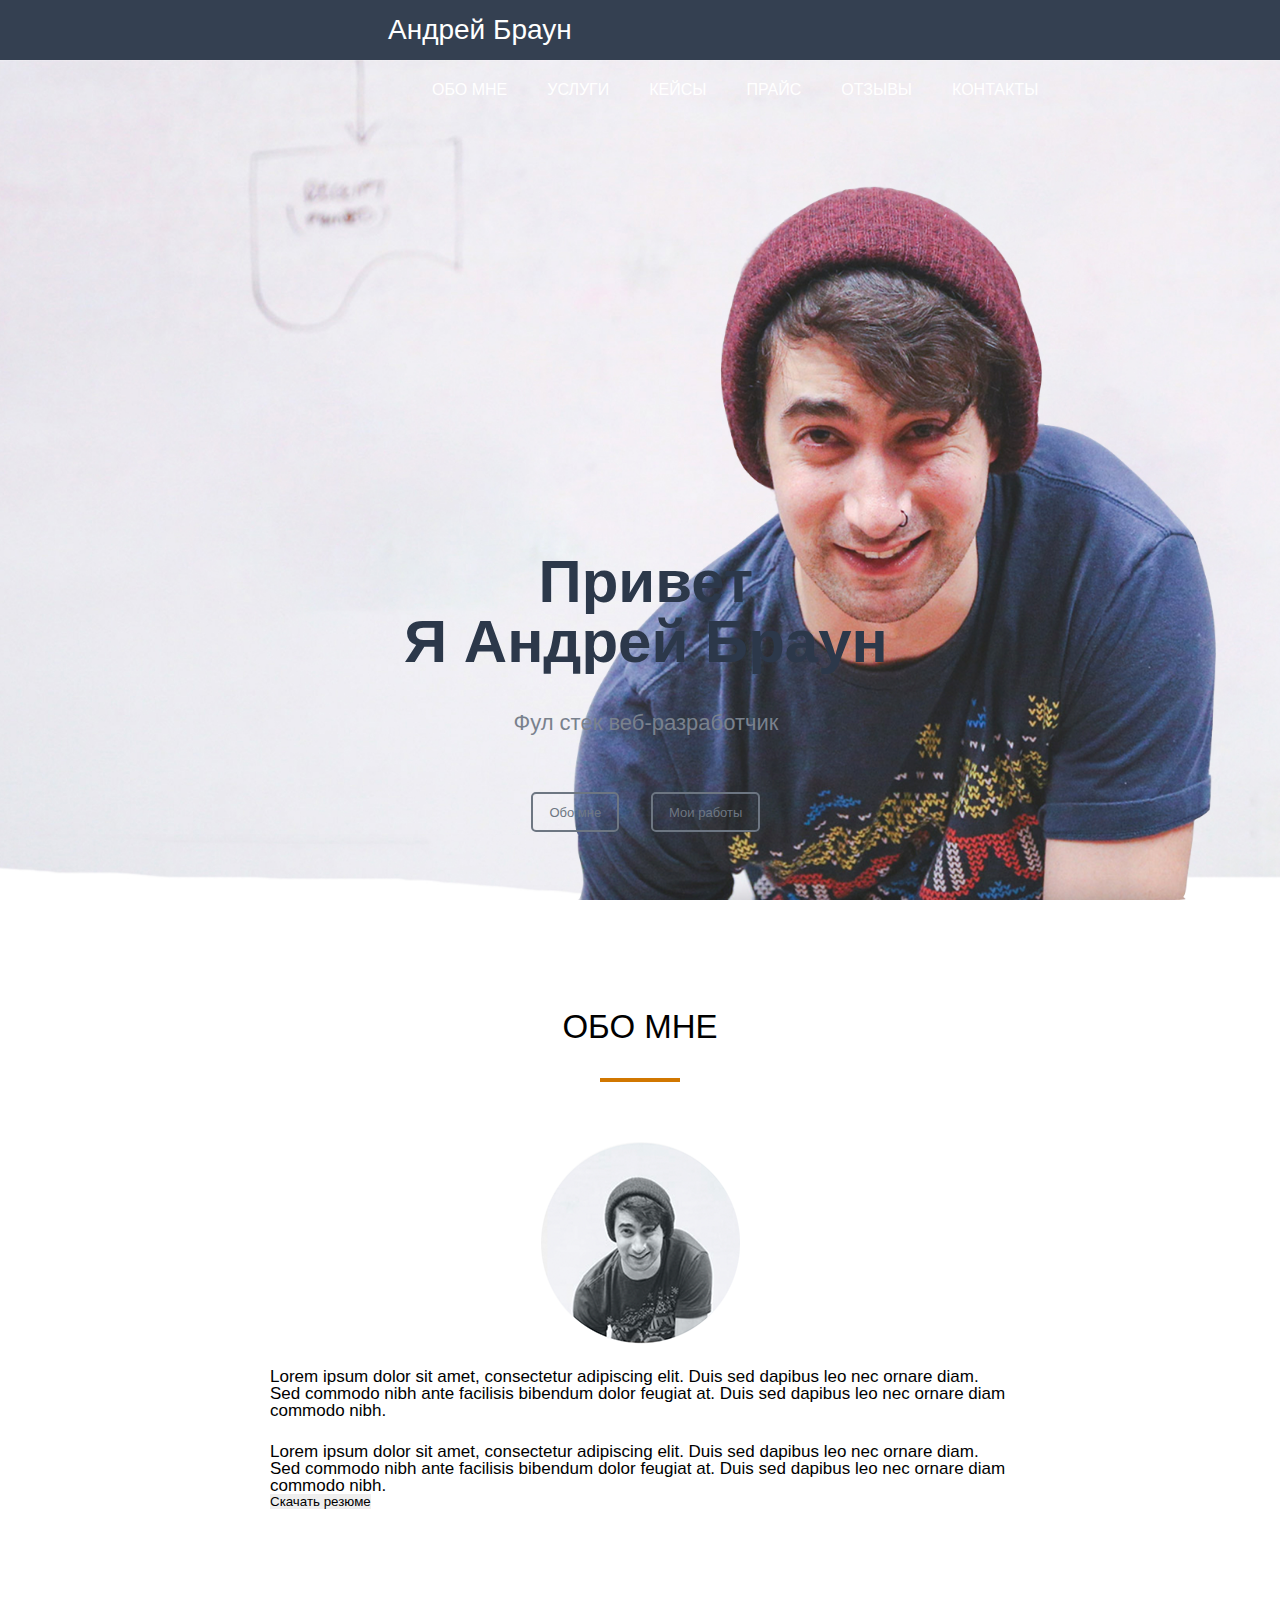
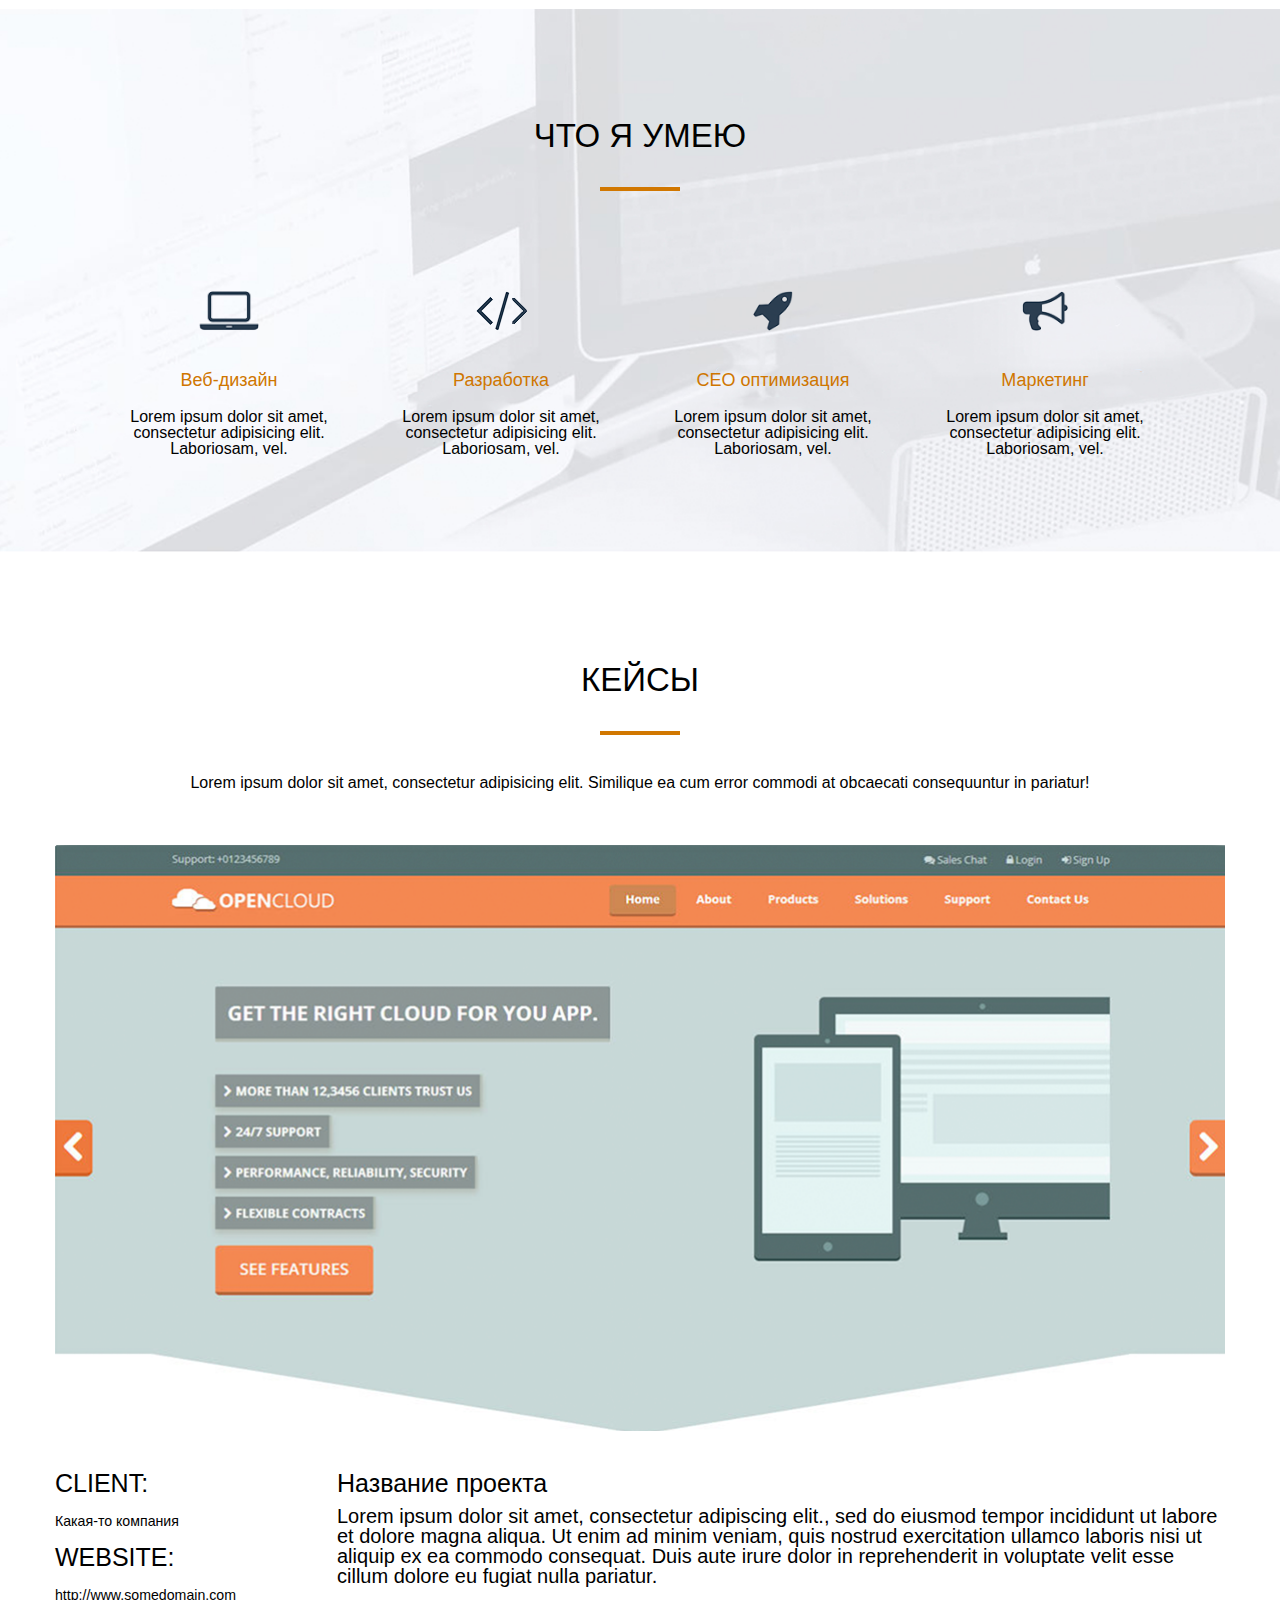
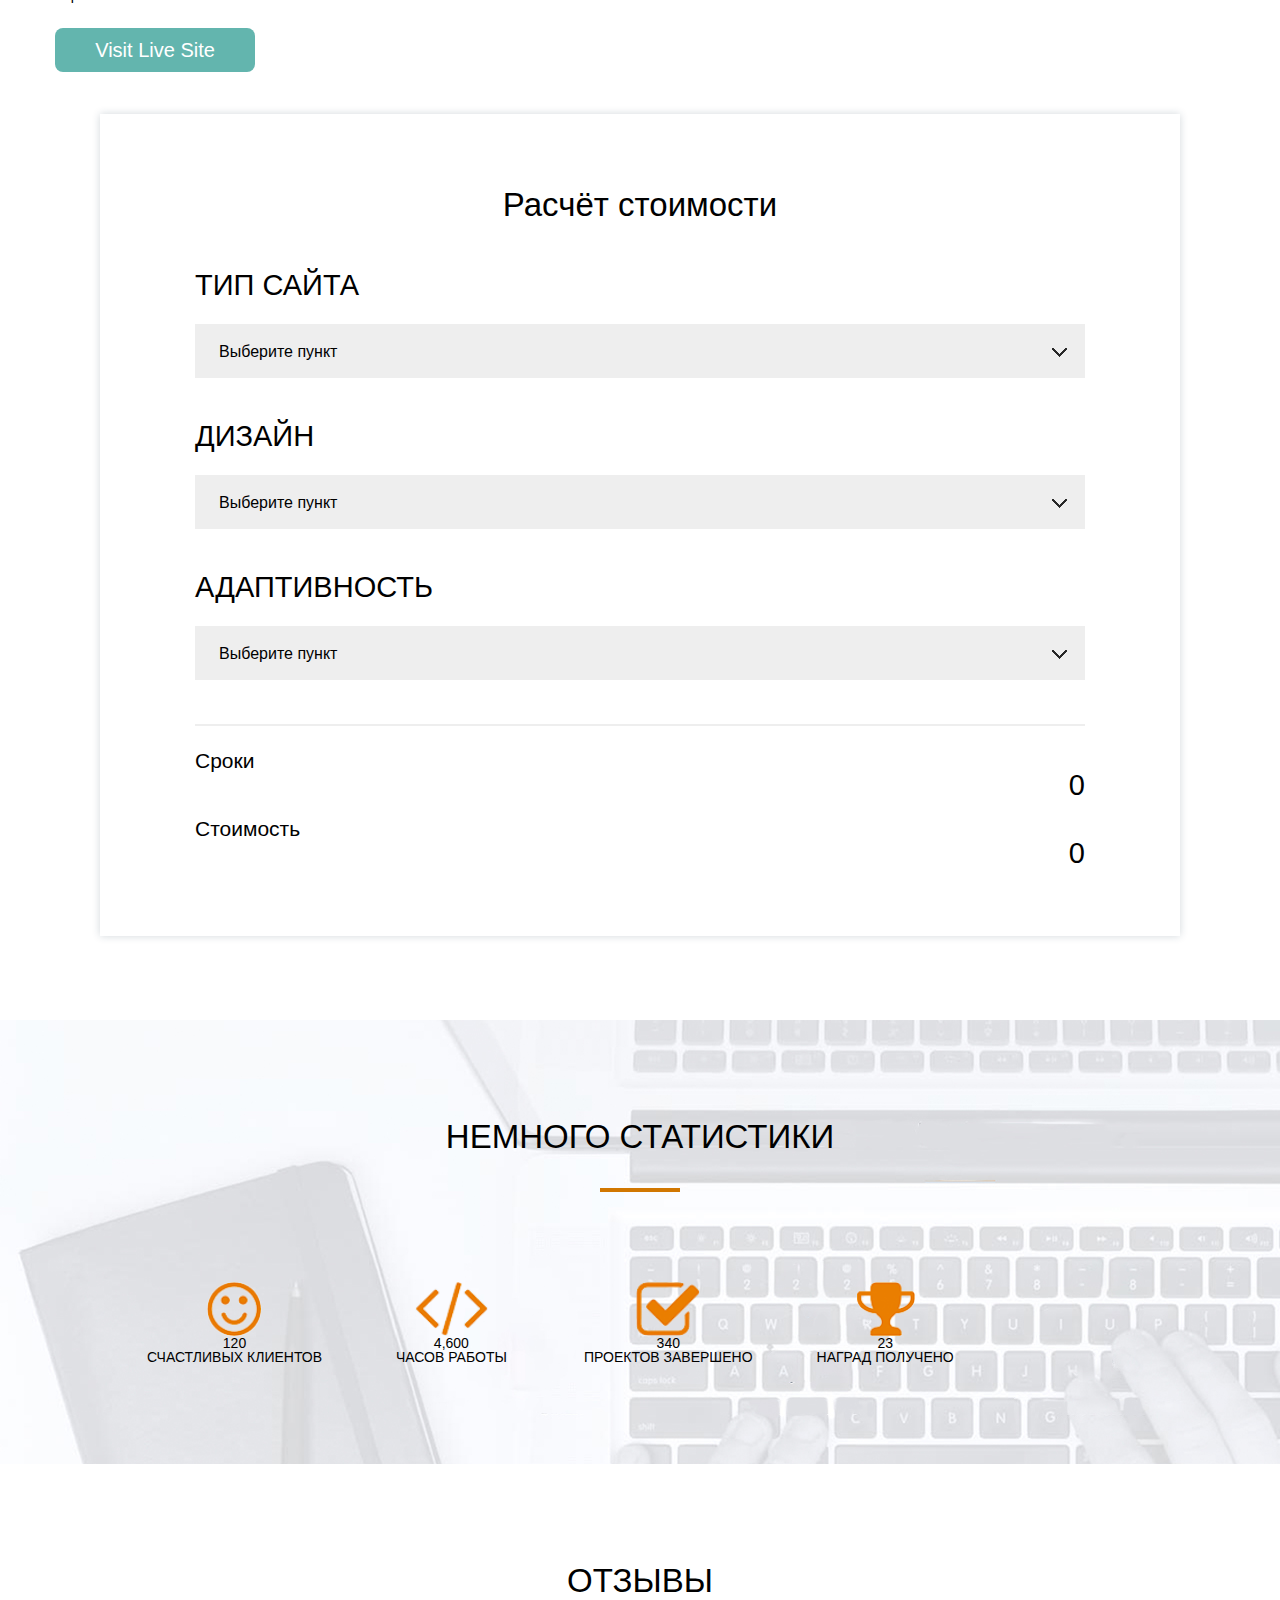
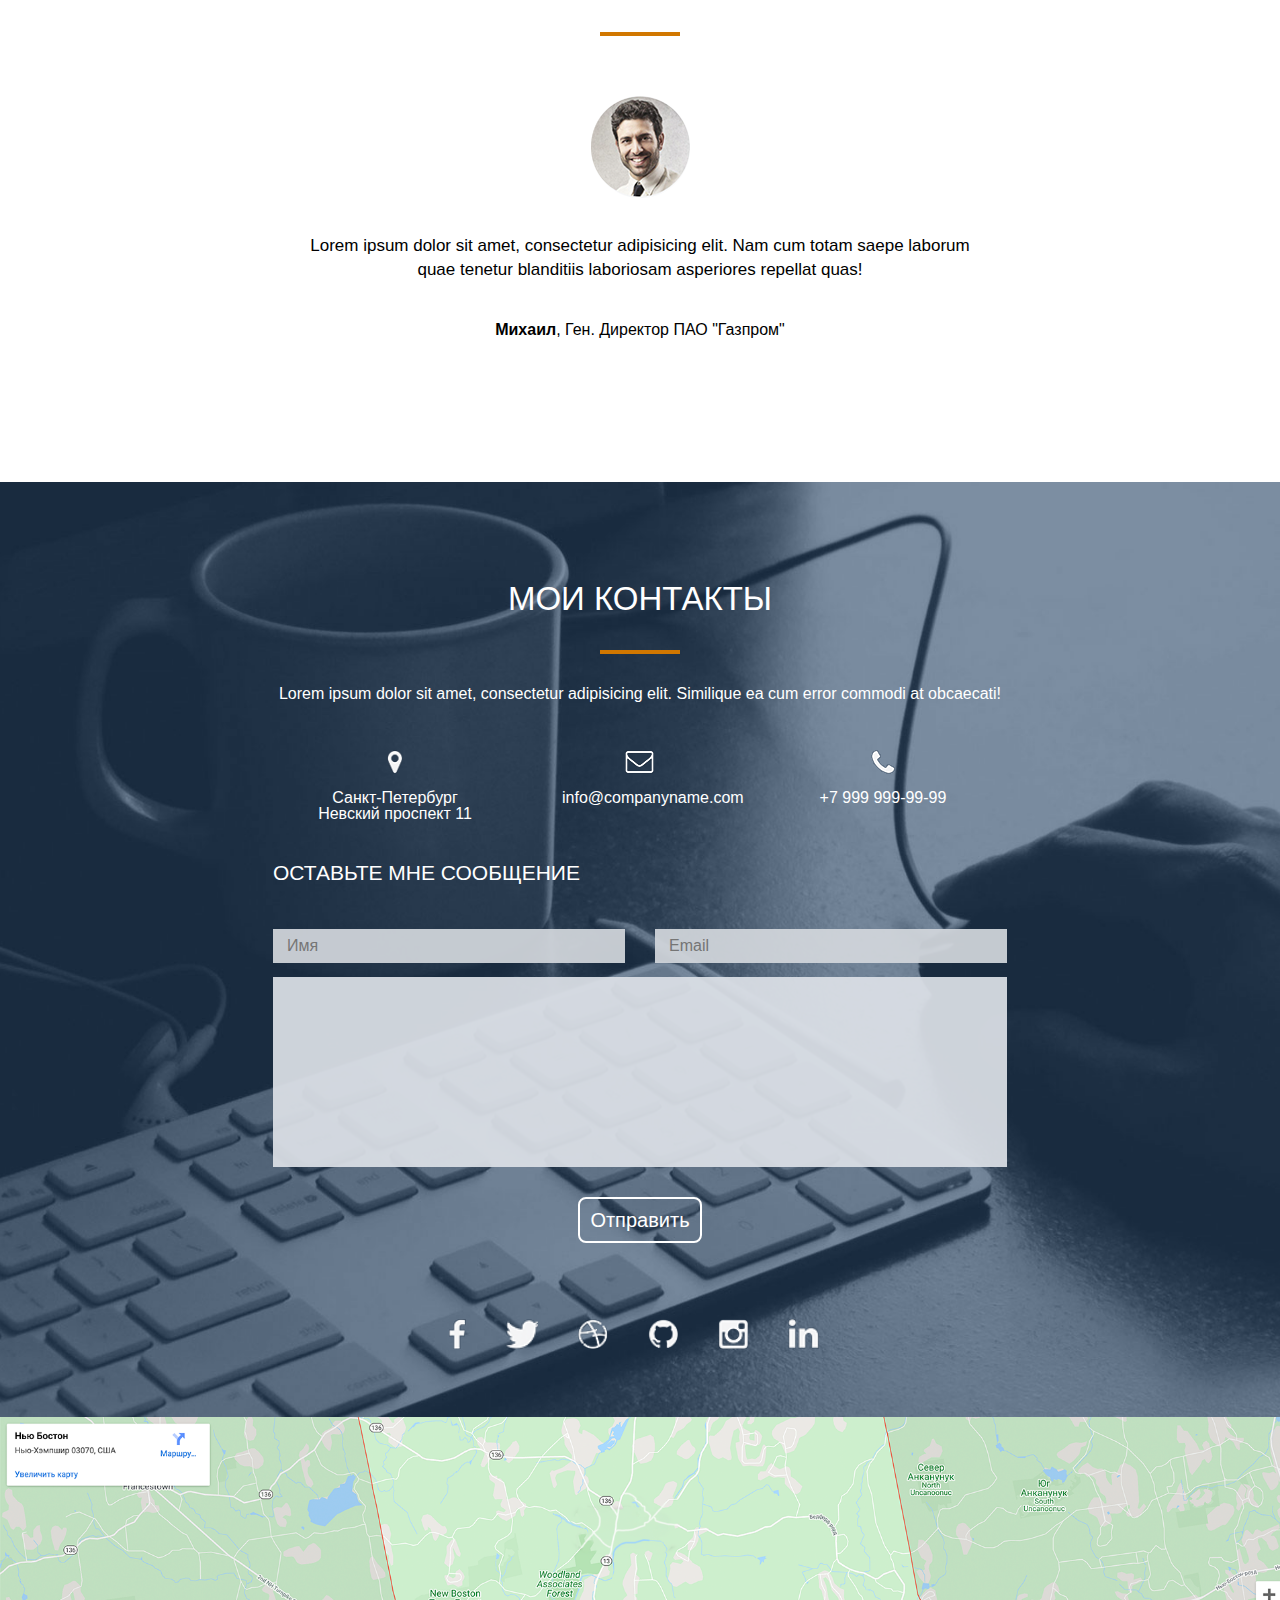
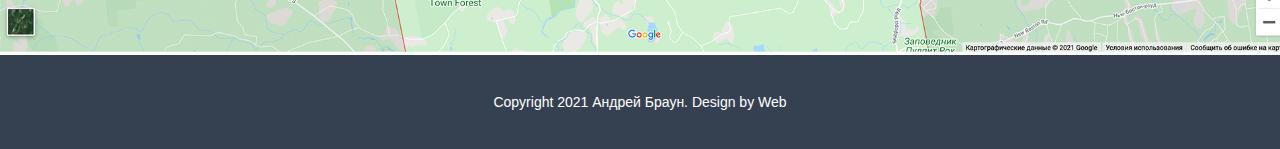
<file: MyProject/src/index.html>
<!DOCTYPE html>
<html lang="en">

<head>
    <meta charset="UTF-8">
    <meta name="desctription" content="Это моя первая страница">
    <meta name="author" content="Ivan">
    <meta name="robots" content="all">
    <meta property="og:title" content="Это моя первая страница">
    <title>Андрей Браун - Веб-разработчик</title>
    <link rel="stylesheet" href="css/reset.css">
    <link rel="stylesheet" href="css/style.css">
</head>

<body>

    <header>
        <nav>
            <div class="logo">Андрей Браун</div>
            <div class="menu">
                <ul>
                    <li>Обо мне</li>
                    <li>Услуги</li>
                    <li>Кейсы</li>
                    <li>Прайс</li>
                    <li>Отзывы</li>
                    <li>Контакты</li>
                </ul>
            </div>
        </nav>
    </header>

    <div class="main">
        <div class="title_container">
            <h1>Привет <br>Я Андрей Браун</h1>
            <h4>Фул стек веб-разработчик</h4>
            <input type="submit" value="Обо мне">
            <input type="submit" value="Мои работы">
        </div>
    </div>

    <div class="about_me">
        <div class="about_me_container">
            <h2>ОБО МНЕ</h2>
            <hr>
            <img src="img/myphoto.png" alt="">
            <p>Lorem ipsum dolor sit amet, consectetur adipiscing elit. Duis sed dapibus leo nec ornare diam. Sed commodo nibh ante facilisis bibendum dolor feugiat at. Duis sed dapibus leo nec ornare diam commodo nibh.</p>
            <p>Lorem ipsum dolor sit amet, consectetur adipiscing elit. Duis sed dapibus leo nec ornare diam. Sed commodo nibh ante facilisis bibendum dolor feugiat at. Duis sed dapibus leo nec ornare diam commodo nibh.</p>
            <input type="submit" value="Скачать резюме">
        </div>
    </div>

    <div>

        <div class="skills">
        <div class="skills_container">
            <h2>Что я умею</h2>
            <hr>
            <div class="skills_item">
                <img src="img/pc.png" alt="">
                <h3>Веб-дизайн</h3>
                <p>Lorem ipsum dolor sit amet, consectetur adipisicing elit. Laboriosam, vel.</p>
            </div>
            <div class="skills_item">
                <img src="img/log.png" alt="">
                <h3>Разработка</h3>
                <p>Lorem ipsum dolor sit amet, consectetur adipisicing elit. Laboriosam, vel.</p>
            </div>
            <div class="skills_item">
                <img src="img/log2.png" alt="">
                <h3>СЕО оптимизация</h3>
                <p>Lorem ipsum dolor sit amet, consectetur adipisicing elit. Laboriosam, vel.</p>
            </div>
            <div class="skills_item">
                <img src="img/log3.png" alt="">
                <h3>Маркетинг</h3>
                <p>Lorem ipsum dolor sit amet, consectetur adipisicing elit. Laboriosam, vel.</p>
            </div>
            <div class="clear"></div>
        </div>
    </div>

        <div class="MyCase">
            <h2>КЕЙСЫ</h2>
            <hr>
            <!--подчёркивание, настраивается в стилях -->
            <p class="portfolio_subscription">Lorem ipsum dolor sit amet, consectetur adipisicing elit. Similique ea cum error commodi at obcaecati consequuntur in pariatur!</p>
            <br>
            <img src="img/photo.png" alt="">
            <br>
            <div class="case_client">
                <h4>CLIENT:</h4>
                <p><small>Какая-то компания</small></p>
                <h4>WEBSITE:</h4>
                <p><small>http://www.somedomain.com</small></p>
                <a href="#">Visit Live Site</a> <!-- ссылка -->
            </div>
            <div class="case_project_name">
                <h4>Название проекта</h4>
                <p>Lorem ipsum dolor sit amet, consectetur adipiscing elit., sed do eiusmod tempor incididunt ut labore et dolore magna
                    aliqua. Ut enim ad minim veniam, quis nostrud exercitation ullamco laboris nisi ut aliquip ex ea commodo consequat.
                    Duis aute irure dolor in reprehenderit in voluptate velit esse cillum dolore eu fugiat nulla pariatur.</p>
            </div>

        </div>

        <div class="Cost">
            <div class="Cost_container">
                <h2>Расчёт стоимости</h2>
                <div class="cost_inner">
                    <h3>Тип Сайта</h3>
                    <select class="mySelect" name="type" id="typeSite">
                        <option value="1" selected disabled>Выберите пункт</option>
                        <option value="2">Сайт-визитка</option>
                        <option value="3">Корпоративный сайт</option>
                        <option value="4">Интернет-магазин</option>
                    </select>
                    <h3>Дизайн</h3>
                    <select class="mySelect" name="type" id="typeSite">
                        <option value="1" selected disabled>Выберите пункт</option>
                        <option value="2">Шаблонный</option>
                        <option value="3">Уникальный</option>
                        <option value="4">WOW-Дизайн</option>
                    </select>
                    <h3>Адаптивность</h3>
                    <select class="mySelect" name="type" id="typeSite">
                        <option value="1" selected disabled>Выберите пункт</option>
                        <option value="2">Только ПК</option>
                        <option value="3">Только мобильный сайт</option>
                        <option value="4">ПК + Мобильный</option>
                    </select>
                    <hr>
                    <div class="cost_footer">
                        <div class="days">
                            <p class="text">Сроки</p>
                            <p class="digit">0</p>
                            <div class="clear"></div>
                        </div>
                        <div class="price">
                            <p class="text">Стоимость</p>
                            <p class="digit">0</p>
                            <div class="clear"></div>
                        </div>
                    </div>
                </div>
            </div>
        </div>

        <div class="MyStatistic">
            <div class="statistic_container">
                <h2>НЕМНОГО СТАТИСТИКИ</h2>
                <hr>
                <div class="statistic_item margin-right">
                    <img src="img/logo1.png" alt="">
                    <h3>120</h3>
                    <p>СЧАСТЛИВЫХ КЛИЕНТОВ</p>
                </div>
                <div class="statistic_item margin-right">
                    <img src="img/logo2.png" alt="">
                    <h3>4,600</h3>
                    <p>ЧАСОВ РАБОТЫ</p>
                </div>
                <div class="statistic_item margin-right">
                    <img src="img/logo3.png" alt="">
                    <h3>340</h3>
                    <p>ПРОЕКТОВ ЗАВЕРШЕНО</p>
                </div>
                <div class="statistic_item fourth">
                    <img src="img/logo4.png" alt="">
                    <h3>23</h3>
                    <p>НАГРАД ПОЛУЧЕНО</p>
                </div>
            </div>
        </div>
        <div class="reviews">
            <div class="reviews_container">
                <h2>ОТЗЫВЫ</h2>
                <hr>
                <div class="review">
                    <img src="img/mihail.png" alt="">
                    <p class="review_text">Lorem ipsum dolor sit amet, consectetur adipisicing elit. Nam cum totam saepe laborum quae tenetur blanditiis laboriosam asperiores repellat quas!</p>
                    <p class="review_author"> <span>Михаил</span>, Ген. Директор ПАО "Газпром"</p>
                </div>
            </div>
        </div>

        <div class="contacts">
            <div class="contacts_container">
                <h2>МОИ КОНТАКТЫ</h2>

                <hr>
                <p class="contacts_subscription">Lorem ipsum dolor sit amet, consectetur adipisicing elit. Similique ea cum error commodi at obcaecati!</p>
                <div class="contacts_data">
                    <div class="contacts_data_item">
                        <img src="img/geo.png" alt="">
                        <p>Санкт-Петербург <br> Невский проспект 11</p>
                    </div>
                    <div class="contacts_data_item">
                        <img src="img/mail.png" alt="">
                        <p>info@companyname.com</p>
                    </div>
                    <div class="contacts_data_item">
                        <img src="img/tel.png" alt="">
                        <p>+7 999 999-99-99</p>
                    </div>
                    <div class="clear"></div>
                    <h3>ОСТАВЬТЕ МНЕ СООБЩЕНИЕ</h3>
                    <form action="#">
                        <div class="contacts_inputs">
                            <input type="text" placeholder="Имя">
                            <input class="secondInput" type="text" placeholder="Email">
                            <div class="clear"></div>
                        </div>
                        <textarea name="" id="1" cols="30" rows="10">
                </textarea>

                        <input type="submit" value="Отправить">
                    </form>
                    <div class="contacts_social">
                        <a href="#"><img src="img/fb.png" alt=""></a>
                        <a href="#"><img src="img/tvit.png" alt=""></a>
                        <a href="#"><img src="img/bool.png" alt=""></a>
                        <a href="#"><img src="img/kat.png" alt=""></a>
                        <a href="#"><img src="img/inst.png" alt=""></a>
                        <a href="#"><img src="img/in.png" alt=""></a>
                        <div class="clear"></div>
                    </div>
                </div>
            </div>
        </div>
        <div class="map">
            <img src="img/map.png" alt="">
        </div>
        <div class="footer">
            <div class="footer_container">
                <p>Copyright 2021 Андрей Браун. Design by Web</p>
            </div>
        </div>
    </div>

</body>


</html>
</file>
<file: MyProject/src/css/style.css>
body {
    font-family: Arial, sans-serif;
}

nav {
    width: 100%;
    height: 60px;
    background: #344051;
}

.logo {
    color: #fff;
    font-size: 28px;
    line-height: 60px;
    padding-left: 388px;
    float: left;
}

.menu {
    float: left;
    padding-left: 432px;
}

.menu li {
    float: left;
    line-height: 60px;
    color: #fff;
    margin-right: 40px;
    font-size: 16px;
    text-transform: uppercase;
}

.main {
    width: 100%;
    height: calc(100% - 60px);
    background: url(../img/boy.png) 90% 100%/auto 85% no-repeat, url(../img/bg.jpg) center/cover no-repeat;
}

.title_container {
    float: left;
    margin: 432px 0px 0px 404px;
    color: #2c384a;
    text-align: center;

}

.title_container h1 {
    font-size: 60px;
    font-weight: bold;

}

.title_container h4 {
    margin-top: 40px;
    font-size: 22px;
    color: #79818d;
}

.title_container input {
    height: 40px;
    text-align: center;
    border: 2px solid #6d7682;
    background: none;
    border-radius: 5px;
    color: #6d7682;
    font-size: 13px;
    padding: 0px 16px;
    margin: 58px 14px 0px 14px;
}

.about_me_container h2{
    text-align: center;
    width: 156px;
    font-size: 33px;
    margin: 110px auto 30px;
    padding-bottom: 5px;
    text-transform: uppercase;
    
}

.about_me_container{
    width: 740px;
    margin: 0 auto;
    padding-bottom: 100px;
}
.about_me_container img{
    display: block;
    margin: 0 auto;
}
.about_me_container hr{
    height: 4px;
    border: none;
    background: #d17700;
    width: 80px;
    margin: 0 auto 60px;
}

.about_me_container p{
    margin-top: 24px;
    font-size: 17px;
    
}

.about_me_container .secondText{
    margin-top: 45px;
}

.about_me_container a{
    display: block;
    width: 162px;
    height: 33px;
    text-align: center;
    border: 1px solid black;
    border-radius: 8px;
    line-height: 30px;
    margin: 40px auto 0;
    font-size: 16px;
    background: url(../img/input.png) 6%/auto no-repeat;
    padding-left: 18px;
    
}

.skills{
    background: url(../img/bg2.jpg) center/cover no-repeat;
}
.skills_container{
    width: 1094px;
    margin: 0 auto;
    padding-top: 110px;
    padding-bottom: 96px;
}
.skills_container h2{
    text-align: center;
    width: 214px;
    font-size: 33px;
    margin: 0px auto 30px;
    padding-bottom: 5px;
    text-transform: uppercase;
    
}
.skills_container hr{
    height: 4px;
    border: none;
    background: #d17700;
    width: 80px;
    margin: 0 auto 100px;
}
.skills_item{
    float: left;
    width: 200px;
    text-align: center;
    margin: 0 36px;
}

.skills_item img{
    margin-bottom: 40px;
    height: 40px;
}
.skills_item h3{
    font-size: 18px;
    color: #cf7600;
    margin-bottom: 20px;
}
.skills_item p{
    font-size: 16px;
}
.clear{
    clear:both;
}

.MyCase {
    /* создать отступы сверху и снизу */
    padding-top: 110px;
    padding-bottom: 128px;
    /* создать контейнер */
    width: 1170px;
    margin: 0 auto;
}

.MyCase h2 {
    text-align: center;
    width: 214px;
    font-size: 33px;
    margin: 0px auto 30px;
    padding-bottom: 5px;
    text-transform: uppercase; /* текст капсом */

}

.MyCase hr {
    height: 4px;
    border: none;
    background: #d17700;
    width: 80px;
    margin: 0 auto 40px;
}

.MyCase img {
    width: 100%; /* размер картинки оригинальный (не сильно влияет) */
    margin-bottom: 40px; /* отступление снизу после картинки */
}

.portfolio_subscription{
    text-align: center;
    font-size: 16px;
    margin-bottom: 40px;
}

.case_client {
    width: 200px; /* ШИРИНА тоже как то влияет на сдвиг */
    float: left; /* ~плавать... не совсем понял смысл этого */
    margin-right: 82px; /* сдвиг следующего контейнера на 82 пикселя вправо */
    
}

.case_client h4 {
    font-size: 25px; /* шрифт заголовка */
}

.case_client p {
    font-size: 17px;
    margin: 16px 0; /* отступ сверху и слева? */
}

.MyCase a {    /* обработка кнопки ссылки */
    margin-top: 25px;
    display: block;
    width: 100%;
    background: #63b5ae;
    height: 44px;
    line-height: 44px;
    text-align: center;
    color: white;
    font-size: 20px;
    border-radius: 8px;
}

.case_project_name h4 {
    font-size: 25px;
    margin-bottom: 10px; /* отступ снизу */
}

.case_project_name p {
    font-size: 20px; 
}

.Cost {
    padding-bottom: 84px; /* отступ снизу всего контейнера */
}

.Cost_container {
    width: 1080px; /* ширина коробки */
    -webkit-box-shadow: 0px 0px 8px 0px rgba(34, 60, 80, 0.2);
    -moz-box-shadow: 0px 0px 8px 0px rgba(34, 60, 80, 0.2);     /* коробка с тенью на разные браузеры */
    box-shadow: 0px 0px 8px 0px rgba(34, 60, 80, 0.2);
    margin: 0 auto;
    padding-top: 74px; /* отступ сверху внутри? */
}

.Cost_container h2{
     text-align: center;
    width: 358px;
    font-size: 33px;
    margin: 0px auto 50px;
    
}

.cost_inner {
    width: 890px;
    margin: 0 auto;
    padding-bottom: 50px;
}

.cost_inner h3{
    font-size: 29px;
    text-transform: uppercase;
    margin-bottom: 24px;
}

.cost_inner select{
    margin-bottom: 44px;
}

.cost_inner hr{    /* тонкая линия */
    height: 2px;
    border: none;
    background: #eee;
    width: 100%;
    margin: 0 auto 24px;
}

.mySelect{                /* блок выборки */
    display: block;
    width: 890px; /* ширина блока выборки */
    height: 54px; /* высота блока выборки */
    background: #eeeeee; /* заливка блока выборки */
    padding-left: 24px; /* отступ текста слева блока выборки */
    font-size: 16px;
    -webkit-appearance: none;
    -moz-appearance: none;
    appearance: none;
    background:  url(../img/select.png) 98% 54%/auto no-repeat, #eee;
}

.days, .price {
    margin-bottom: 18px;
    font-size: 21px;
}

.cost_footer .text{
    /* float: left; пока не нужно наверно??? */
}

.cost_footer .digit{
    font-size: 29px;
    float: right;
}

.MyStatistic {
    background: url(../img/bg3.jpg)
}

.statistic_container{
    width: 1024px;
    margin: 0 auto;
    padding-bottom: 100px;
}

.statistic_container h2{
    text-align: center;
    width: 390px;
    font-size: 33px;
    margin: 0px auto 30px;
    padding-bottom: 5px;
    text-transform: uppercase;
    padding-top: 100px;
}

.statistic_container hr{
    height: 4px;
    border: none;
    background: #d17700;
    width: 80px;
    margin: 0 auto 90px;
}

.statistic_item {
    display: inline-block;
    width: 213px;
    text-align: center;
}

.statistic_item img{
    height: 54px;
}

.reviews_container{
    width: 700px;
    margin-top: 110px;
    margin: 0 auto;
    padding-bottom: 140px;
}

.reviews_container h2{
    text-align: center;
    width: 390px;
    font-size: 33px;
    margin: 0px auto 30px;
    padding-bottom: 5px;
    text-transform: uppercase;
    padding-top: 100px;
}

.reviews_container hr{
    height: 4px;
    border: none;
    background: #d17700;
    width: 80px;
    margin: 0 auto 60px;
}

.review{
    text-align: center;
}

.review img{
    margin-bottom: 36px;
}

.review_text{
    font-size: 17px;
    line-height: 24px;
    margin-bottom: 36px;
}

.review_author{
    font-size: 16px;
    line-height: 24px;
}

.review_author span{
    font-weight: 700;
}

.contacts{
    background: url(../img/bg4.jpg) center/cover no-repeat;
    color: white;
}

.contacts_container{
    width: 734px;
    margin: 0 auto;
    padding-bottom: 68px;
}

.contacts_container h2{
    text-align: center;
    width: 390px;
    font-size: 33px;
    margin: 0px auto 30px;
    padding-bottom: 5px;
    text-transform: uppercase;
    padding-top: 100px;
}

.contacts_container hr{
    height: 4px;
    border: none;
    background: #d17700;
    width: 80px;
    margin: 0 auto 32px;
}

.contacts_subscription{
    text-align: center;
    font-size: 16px;
    margin-bottom: 48px;
}

.contacts_data_item{
    float: left;
    width: 154px;
    text-align: center;
    margin: 0 45px;
}

.contacts_data_item img{
    height: 24px;
    margin-bottom: 16px;
    
}

.contacts_data_item p{
    font-size: 16px;
}

.contacts_container h3{
    margin-top: 40px;
    
    margin-bottom: 46px;
    font-size: 21px;
    text-transform: uppercase;
}

.contacts_inputs input{
    display: block;
    width: 352px;
    float: left;
    height: 34px;
    padding-left: 14px;
    margin-bottom: 14px;
    background: rgba(210, 214, 220, 0.93);
    font-size: 16px;
}

.contacts_inputs .secondInput{
    float: right;
}

.contacts_container textarea{
    display: block;
    width: 100%;
    resize: none;
    padding-top: 10px;
    padding-left: 15px;
    background: rgba(220, 224, 230, 0.93);
    font-size: 16px;
    margin-bottom: 30px;
}

.contacts_container input[type="submit"]{
    display: block;
    margin: 0 auto;
    background: none;
    color: white;
    border: 2px solid white;
    height: 46px;
    width: 124px;
    border-radius: 8px;
    font-size: 20px;
    margin-bottom: 76px;
}

.contacts_social{
    width: 422px;
    margin: 0 auto;
    
}

.contacts_social a{
    display: block;
    float: left;
    margin: 0 20px;
}

.contacts_social img{
    height: 30px;
}

.map img{
    display: block;
    width: 100%;  
}

.footer{
    background: #354051;
    height: 94px;
}

.footer_container{
    text-align: center;
    line-height: 94px;
    color: white;
}
</file>
